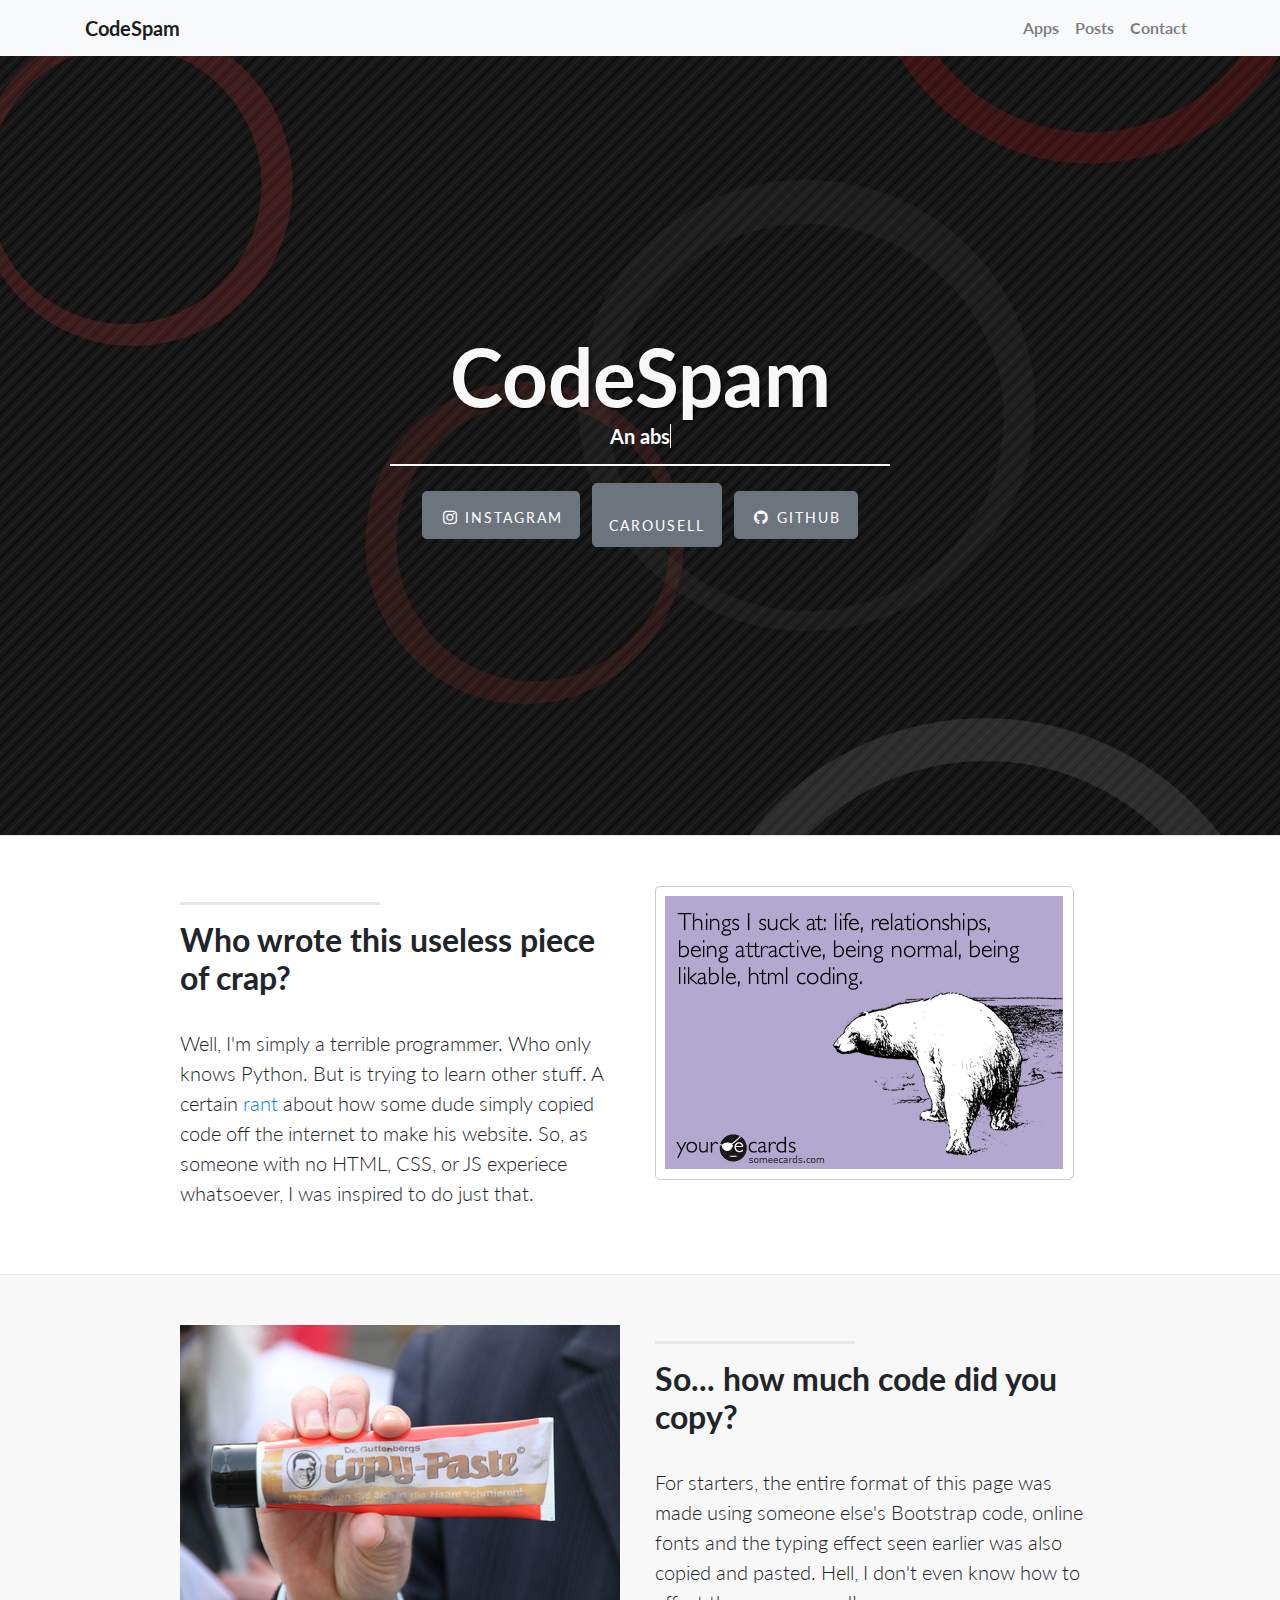
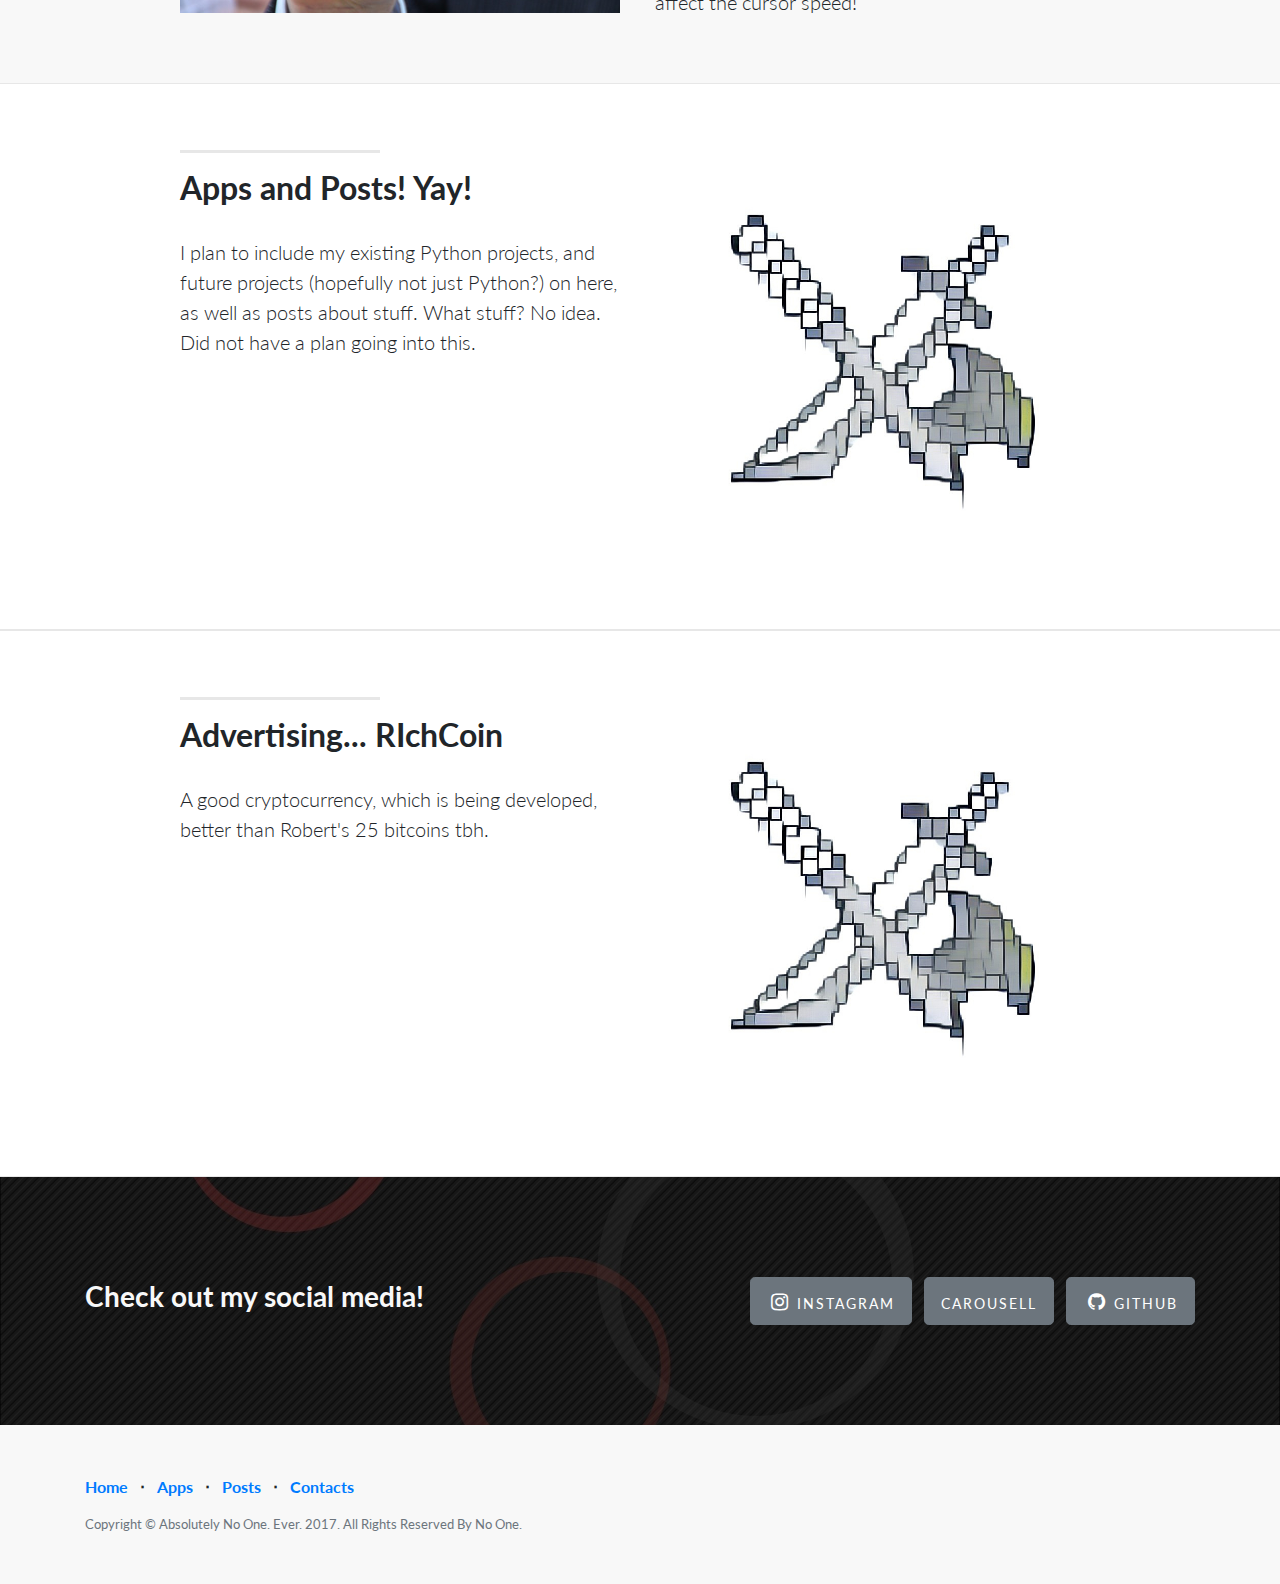
<file: index.html>
<!DOCTYPE html>
<html lang="en">

  <head>

    <meta charset="utf-8">
    <meta name="viewport" content="width=device-width, initial-scale=1, shrink-to-fit=no">
    <meta name="description" content="">
    <meta name="author" content="">

    <title> CodeSpam </title>
    <link rel="shortcut icon" href="img/icon.ico" type="image/x-icon">
    
    <!-- Bootstrap core CSS -->
    <link href="vendor/bootstrap/css/bootstrap.css" rel="stylesheet">

    <!-- Custom fonts for this template -->
    <link href="vendor/font-awesome/css/font-awesome.min.css" rel="stylesheet" type="text/css">
    <link href="https://fonts.googleapis.com/css?family=Lato:300,400,700,300italic,400italic,700italic" rel="stylesheet" type="text/css">
    
        <!-- Custom styles for this template -->
    
    <link href="css/landing-page.css" rel="stylesheet">
    <link rel="stylesheet" href="stylesheets/typewriter.css">
    
  </head>

  <body>

    <!-- Navigation -->
     <nav class="navbar navbar-expand-lg navbar-light bg-light">
      <div class="container">
        <a class="navbar-brand" href="https://hty2003.github.io">CodeSpam</a>
        <button class="navbar-toggler" type="button" data-toggle="collapse" data-target="#navbarResponsive" aria-controls="navbarResponsive" aria-expanded="false" aria-label="Toggle navigation">
          <span class="navbar-toggler-icon"></span>
        </button>
        <div class="collapse navbar-collapse" id="navbarResponsive">
          <ul class="navbar-nav ml-auto">
            <li class="nav-item">
              <a class="nav-link" href="https://hty2003.github.io/apps.html">Apps</a>
            </li>
            <li class="nav-item">
              <a class="nav-link" href="https://hty2003.github.io/posts.html">Posts</a>
            </li>
            <li class="nav-item">
              <a class="nav-link" href="#">Contact</a>
            </li>
          </ul>
        </div>
       
        </nav>
    <!-- Header -->
    <header class="intro-header">
      <div class="container">
        <div class="intro-message">
          <h1>CodeSpam</h1>
          <div class="typewriter">
            <h5 style = "text-align:center; color:#fff;text-decoration: none;">
              <a class="typewrite" data-period="1000" data-type='[ "An absolutely pointless site.", "By an absolutely useless person." ]'>
              <span class="wrap"></span>
              </a>
            </h5>
          </div>
          <hr class="intro-divider">
          <ul class="list-inline intro-social-buttons">
            <li class="list-inline-item">
              <a href="https://www.instagram.com/randumb_person_ver2.003/" class="btn btn-secondary btn-lg">
                <i class="fa fa-instagram fa-fw"></i>
                <span class="network-name">Instagram</span>
              </a>
            </li>
            <li class="list-inline-item">
              <a href="https://carousell.com/randumbrider/" class="btn btn-secondary btn-lg">
                <i class="glyphicon glyphicon-shopping-cart"></i>
                <span class="network-name">
                  <p><span class="glyphicon glyphicon-envelope"></span></p>
                  Carousell
                </span>
              </a>
            </li>
            <li class="list-inline-item">
              <a href="https://github.com/HTY2003/" class="btn btn-secondary btn-lg">
                <i class="fa fa-github fa-fw"></i>
                <span class="network-name">Github</span>
              </a>
            </li>
          </ul>
        </div>
      </div>
    </header>

    <!-- Page Content -->
    <section class="content-section-b">

      <div class="container">
        <div class="row">
          <div class="col-lg-5 ml-auto">
            <hr class="section-heading-spacer">
            <div class="clearfix"></div>
            <h2 class="section-heading">Who wrote this useless piece of crap?</h2>
            <p class="lead">
              Well, I'm simply a terrible programmer. Who only knows Python. But is trying to learn other stuff. A certain
              <a href = "https://derpz.ga/2017/10/rant-of-the-nuode-site/"> rant </a>
              about how some dude simply copied code off the internet to make his website. 
              So, as someone with no HTML, CSS, or JS experiece whatsoever, I was inspired to do just that.
            </p>
          </div>
          <div class="col-lg-5 mr-auto">
            <img class="img-fluid" src="img/Suck.png" alt="">
          </div>
        </div>

      </div>
      <!-- /.container -->
    </section>

    <section class="content-section-a">

      <div class="container">

        <div class="row">
          <div class="col-lg-5 mr-auto order-lg-2">
            <hr class="section-heading-spacer">
            <div class="clearfix"></div>
            <h2 class="section-heading">So... how much code did you copy?</h2>
            <p class="lead"> 
              For starters, the entire format of this page was
              made using someone else's Bootstrap code, online fonts
              and the typing effect seen earlier was also copied and pasted.
              Hell, I don't even know how to affect the cursor speed!
            </p>
          </div>
          <div class="col-lg-5 ml-auto order-lg-1">
            <img class="img-fluid" src="img/Copy-Paste.jpg" alt="">
          </div>
        </div>

      </div>
      <!-- /.container -->

    </section>
    <!-- /.content-section-b -->

    <section class="content-section-b">

      <div class="container">

        <div class="row">
          <div class="col-lg-5 ml-auto">
            <hr class="section-heading-spacer">
            <div class="clearfix"></div>
            <h2 class="section-heading">Apps and Posts! Yay!</h2>
            <p class="lead">
              I plan to include my existing Python projects, and future projects (hopefully not just Python?) on here,
              as well as posts about stuff. What stuff? No idea. Did not have a plan going into this.
            </p>
          </div>
          <div class="col-lg-5 mr-auto ">
            <img class="img-fluid" src="img/Logo (1).jpg" alt="">
          </div>
        </div>

      </div>
      <!-- /.container -->

    </section>
      
       <section class="content-section-b">

      <div class="container">

        <div class="row">
          <div class="col-lg-5 ml-auto">
            <hr class="section-heading-spacer">
            <div class="clearfix"></div>
            <h2 class="section-heading">Advertising... RIchCoin</h2>
            <p class="lead">
              A good cryptocurrency, which is being developed, better than Robert's 25 bitcoins tbh.
            </p>
          </div>
          <div class="col-lg-5 mr-auto ">
            <img class="img-fluid" src="img/Logo (1).jpg" alt="">
          </div>
        </div>

      </div>
      <!-- /.container -->

    </section>
    <!-- /.content-section-a -->

    <aside class="banner">

      <div class="container">

        <div class="row">
          <div class="col-lg-6 my-auto">
            <h3> Check out my social media!</h3>
          </div>
          <div class="col-lg-6 my-auto">
            <ul class="list-inline banner-social-buttons">
              <li class="list-inline-item">
               <a href="https://www.instagram.com/randumb_person_ver2.003/" class="btn btn-secondary btn-lg">
               <i class="fa fa-instagram fa-fw"></i>
               <span class="network-name">Instagram</span>
               </a>
              </li>
                <li class="list-inline-item">
                 <a href="https://carousell.com/randumbrider/" class="btn btn-secondary btn-lg">
                  <i class="glyphicon glyphicon-shopping-cart"></i>
                   <span class="network-name">Carousell</span>
                 </a>
                </li>
              <li class="list-inline-item">
                <a href="https://github.com/HTY2003/" class="btn btn-secondary btn-lg">
                  <i class="fa fa-github fa-fw"></i>
                  <span class="network-name">Github</span>
                </a>
              </li>
            </ul>
          </div>
        </div>

      </div>
      <!-- /.container -->

    </aside>
    <!-- /.banner -->

    <!-- Footer -->
    <footer>
      <div class="container">
        <ul class="list-inline">
          <li class="list-inline-item">
            <a href="https://hty2003.github.io">Home</a>
          </li>
          <li class="footer-menu-divider list-inline-item">&sdot;</li>
          <li class="list-inline-item">
            <a href="https://hty2003.github.io/apps.html">Apps</a>
          </li>
          <li class="footer-menu-divider list-inline-item">&sdot;</li>
          <li class="list-inline-item">
            <a href="https://hty2003.github.io/posts.html">Posts</a>
          </li>
          <li class="footer-menu-divider list-inline-item">&sdot;</li>
          <li class="list-inline-item">
            <a href="#contact">Contacts</a>
          </li>
        </ul>
        <p class="copyright text-muted small">Copyright &copy; Absolutely No One. Ever. 2017. All Rights Reserved By No One.</p>
      </div>
    </footer>

    <!-- Bootstrap core JavaScript -->
    <script src="vendor/jquery/jquery.min.js"></script>
    <script src="vendor/bootstrap/js/bootstrap.bundle.min.js"></script>
        <script>
      var TxtType = function(el, toRotate, period) {
          this.toRotate = toRotate;
          this.el = el;
          this.loopNum = 0;
          this.period = parseInt(period, 10) || 2000;
          this.txt = '';
          this.tick();
          this.isDeleting = false;
      };

      TxtType.prototype.tick = function() {
          var i = this.loopNum % this.toRotate.length;
          var fullTxt = this.toRotate[i];

          if (this.isDeleting) {
          this.txt = fullTxt.substring(0, this.txt.length - 1);
          } else {
          this.txt = fullTxt.substring(0, this.txt.length + 1);
          }

          this.el.innerHTML = '<span class="wrap">'+this.txt+'</span>';

          var that = this;
          var delta = 200 - Math.random() * 100;

          if (this.isDeleting) { delta /= 2; }

          if (!this.isDeleting && this.txt === fullTxt) {
          delta = this.period;
          this.isDeleting = true;
          } else if (this.isDeleting && this.txt === '') {
          this.isDeleting = false;
          this.loopNum++;
          delta = 300;
          }

          setTimeout(function() {
          that.tick();
          }, delta);
      };

      window.onload = function() {
          var elements = document.getElementsByClassName('typewrite');
          for (var i=0; i<elements.length; i++) {
              var toRotate = elements[i].getAttribute('data-type');
              var period = elements[i].getAttribute('data-period');
              if (toRotate) {
                new TxtType(elements[i], JSON.parse(toRotate), period);
              }
          }
          // INJECT CSS
          var css = document.createElement("style");
          css.type = "text/css";
          css.innerHTML = ".typewrite > .wrap { border-right: 0.08em solid #fff}";
          document.body.appendChild(css);
      };
    </script>
  </body>

</html>
</file>
<file: stylesheets/typewriter.css>
.typewriter h1 {
  overflow: hidden; /* Ensures the content is not revealed until the animation */
  border-right: .15em solid orange; /* The typwriter cursor */
  white-space: nowrap; /* Keeps the content on a single line */
  margin: 0 auto; /* Gives that scrolling effect as the typing happens */
  letter-spacing: .15em; /* Adjust as needed */
  animation: 
    typing 3.5s steps(40, end),
    blink-caret .75s step-end infinite;
}

/* The typing effect */
@keyframes typing {
  from { width: 0 }
  to { width: 100% }
}

/* The typewriter cursor effect */
@keyframes blink-caret {
  from, to { border-color: transparent }
  50% { border-color: orange; }
}
</file>
<file: css/landing-page.css>
/*!
 * Start Bootstrap - Landing Page (https://startbootstrap.com/template-overviews/landing-page)
 * Copyright 2013-2017 Start Bootstrap
 * Licensed under MIT (https://github.com/BlackrockDigital/startbootstrap-landing-page/blob/master/LICENSE)
 */
@import url("//netdna.bootstrapcdn.com/bootstrap/3.0.0/css/bootstrap-glyphicons.css")
  
body, html {
  width: 100%;
  height: 100%;
}

body, h1, h2, h3, h4, h5, h6 {
  font-family: "Lato", "Helvetica Neue", Helvetica, Arial, sans-serif;
  font-weight: 700;
}

.intro-header {
  padding-top: 50px;
  padding-bottom: 50px;
  text-align: center;
  color: #f8f8f8;
  background: url(../img/BG.jpg) no-repeat center center;
  background-size: cover;
}

.intro-message {
  position: relative;
  padding-top: 20%;
  padding-bottom: 20%;
}

.intro-message>h1 {
  margin: 0;
  text-shadow: 2px 2px 3px rgba(0, 0, 0, 0.6);
  font-size: 5em;
}

.intro-divider {
  width: 500px;
  border-top: 2px solid #f8f8f8;
  border-bottom: 1px solid rgba(0, 0, 0, 0.2);
}

.intro-message>h3 {
  text-shadow: 2px 2px 3px rgba(0, 0, 0, 0.6);
}

.intro-social-buttons i {
  font-size: 80%;
}

@media(max-width:767px) {
  .intro-message {
    padding-bottom: 15%;
  }
  .intro-message>h1 {
    font-size: 3em;
  }
  ul.intro-social-buttons>li {
    display: block;
    margin-bottom: 20px;
    padding: 0;
  }
  ul.intro-social-buttons>li:last-child {
    margin-bottom: 0;
  }
  .intro-divider {
    width: 100%;
  }
}

.network-name {
  text-transform: uppercase;
  font-size: 14px;
  font-weight: 400;
  letter-spacing: 2px;
}

.content-section-a {
  padding: 50px 0;
  background-color: #f8f8f8;
}

.content-section-b {
  padding: 50px 0;
  border-top: 1px solid #e7e7e7;
  border-bottom: 1px solid #e7e7e7;
}

.section-heading {
  margin-bottom: 30px;
}

.section-heading-spacer {
  float: left;
  width: 200px;
  border-top: 3px solid #e7e7e7;
}

.banner {
  padding: 100px 0;
  color: #f8f8f8;
  background: url(../img/BG.jpg) no-repeat center center;
  background-size: cover;
}

.banner h2 {
  margin: 0;
  text-shadow: 2px 2px 3px rgba(0, 0, 0, 0.6);
  font-size: 3em;
}

.banner ul {
  margin-bottom: 0;
}

.banner-social-buttons {
  float: right;
  margin-top: 0;
}

@media(max-width:1199px) {
  ul.banner-social-buttons {
    float: left;
    margin-top: 15px;
  }
}

@media(max-width:767px) {
  .banner h2 {
    margin: 0;
    text-shadow: 2px 2px 3px rgba(0, 0, 0, 0.6);
    font-size: 3em;
  }
  ul.banner-social-buttons>li {
    display: block;
    margin-bottom: 20px;
    padding: 0;
  }
  ul.banner-social-buttons>li:last-child {
    margin-bottom: 0;
  }
}

footer {
  padding: 50px 0;
  background-color: #f8f8f8;
}

p.copyright {
  margin: 15px 0 0;
}
</file>
